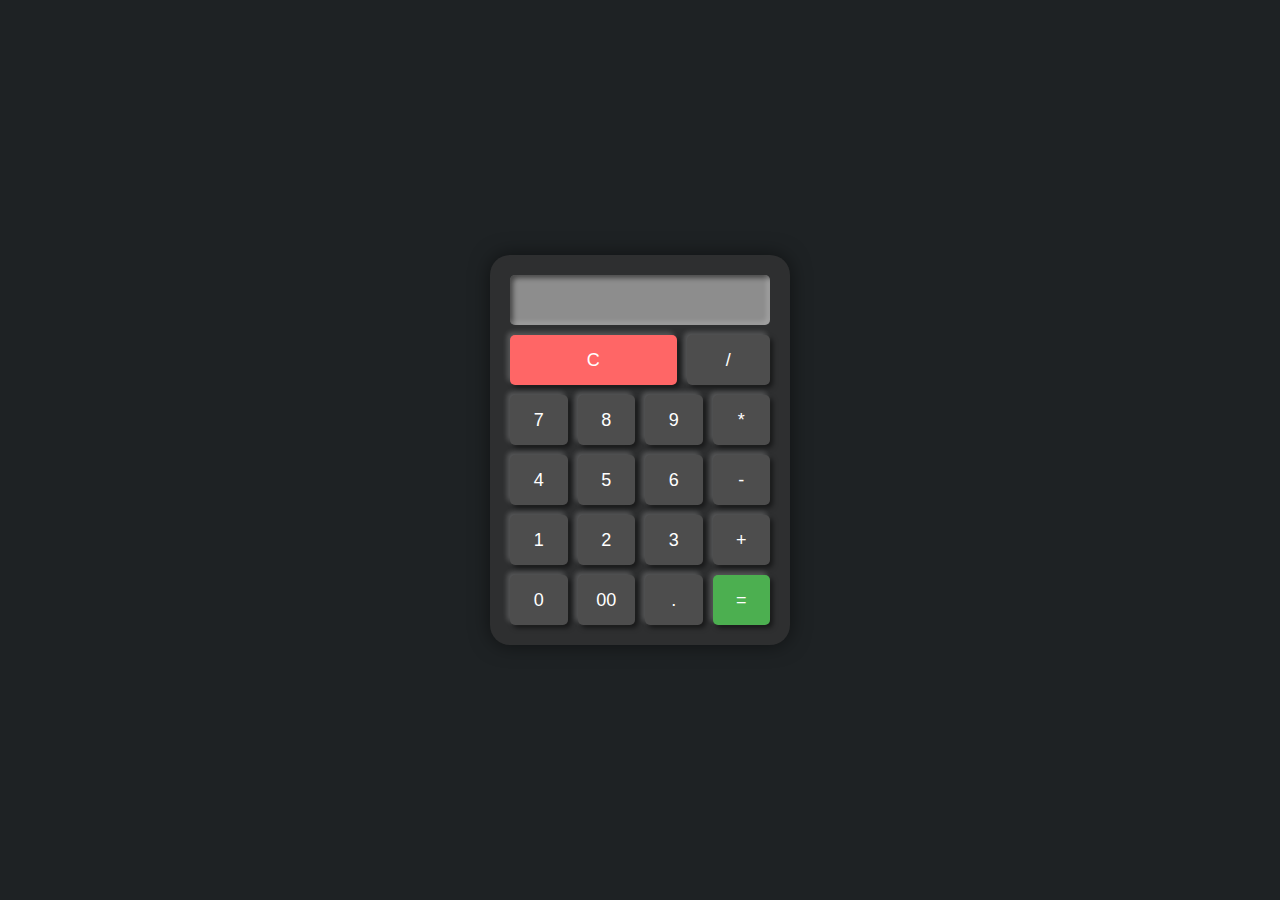
<file: Project_1_Calculator/index.html>
<!DOCTYPE html>
<html lang="en">
<head>
    <meta charset="UTF-8">
    <meta name="viewport" content="width=device-width, initial-scale=1.0">
    <title>Calculator</title>
    <link rel="stylesheet" href="style.css">
</head>
<body>
    <div class="container">
        <div class="calculator">
            <input type="text" class="screen" id="screen" readonly>
            <div class="row">
                <button class="btn clear" id="clear">C</button>
                <button class="btn" data-value="/">/</button>
            </div>
            <div class="row">
                <button class="btn" data-value="7">7</button>
                <button class="btn" data-value="8">8</button>
                <button class="btn" data-value="9">9</button>
                <button class="btn" data-value="*">*</button>
            </div>
            <div class="row">
                <button class="btn" data-value="4">4</button>
                <button class="btn" data-value="5">5</button>
                <button class="btn" data-value="6">6</button>
                <button class="btn" data-value="-">-</button>
            </div>
            <div class="row">
                <button class="btn" data-value="1">1</button>
                <button class="btn" data-value="2">2</button>
                <button class="btn" data-value="3">3</button>
                <button class="btn" data-value="+">+</button>
            </div>
            <div class="row">
                <button class="btn" data-value="0">0</button>
                <button class="btn" data-value="00">00</button>
                <button class="btn" data-value=".">.</button>
                <button class="btn equal" id="equal">=</button>
            </div>
        </div>
    </div>
    <script src="script.js"></script>
</body>
</html>
</file>
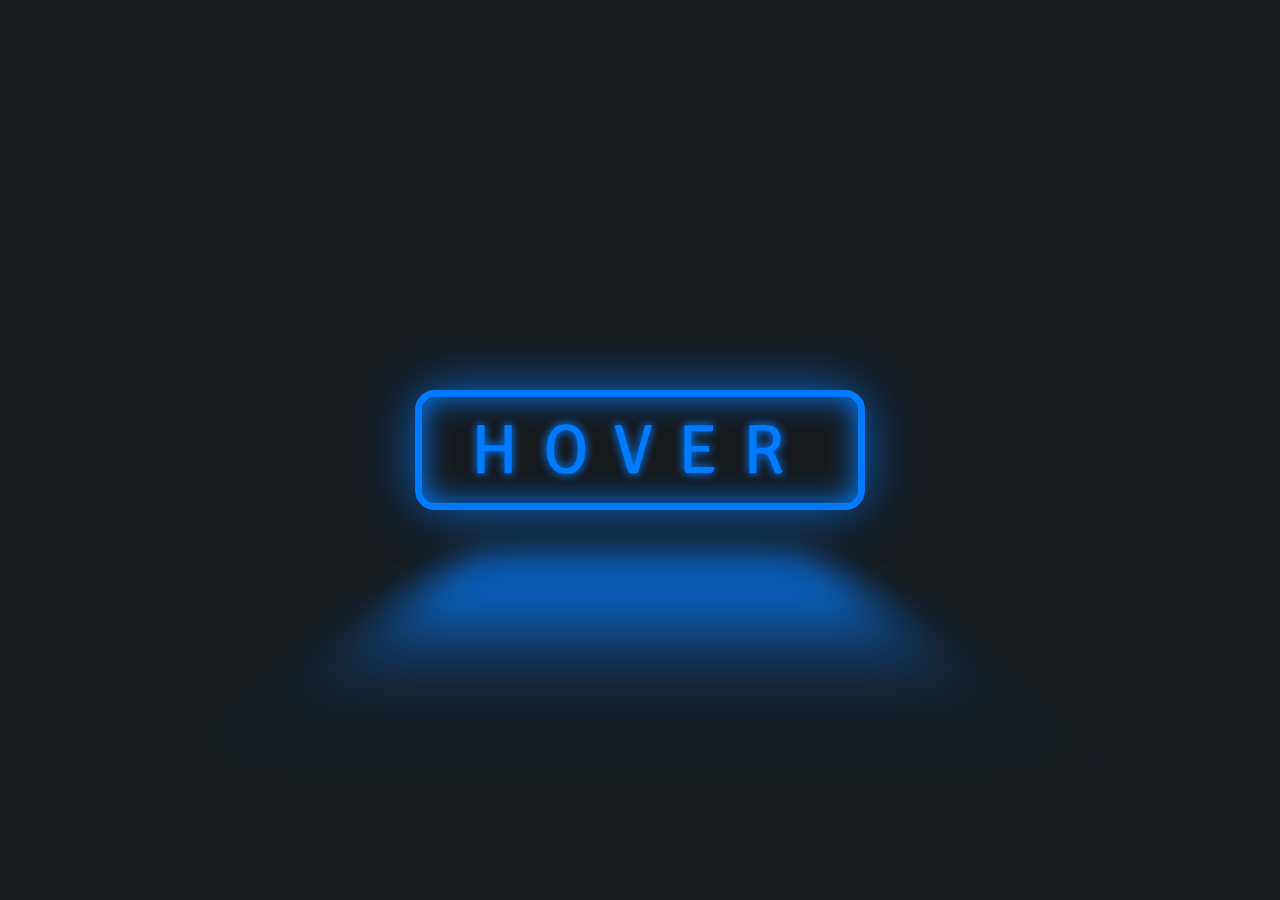
<file: Project_2_Glowing_Button/index.html>
<!DOCTYPE html>
<html lang="en">
<head>
    <meta charset="UTF-8">
    <meta name="viewport" content="width=device-width, initial-scale=1.0">
    <link rel="stylesheet" href="styles.css">
    <title>Glowing Button</title>
</head>
<body>
    <div class="container">
        <button class="glowing-btn" type="button">
            <span class="glowing-text">HOVER</span>
        </button>
    </div>
</body>
</html>
</file>
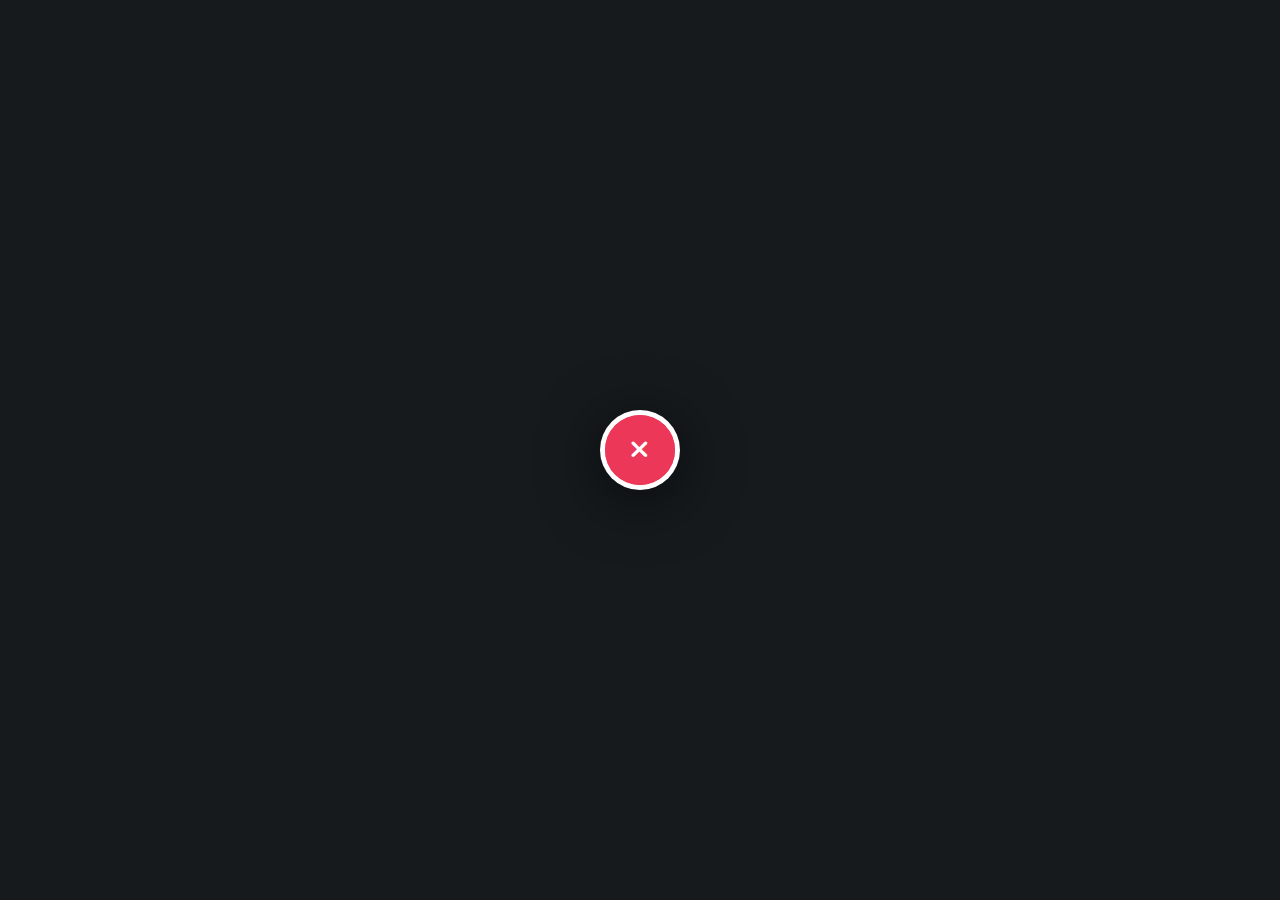
<file: Project_3_Search Bar/index.html>
<!DOCTYPE html>
<html lang="en">
  <head>
    <meta charset="UTF-8" />
    <meta http-equiv="X-UA-Compatible" content="IE=edge" />
    <meta name="viewport" content="width=device-width, initial-scale=1.0" />
    <title>Search Bar</title>
    <link rel="stylesheet" href="style.css" />
    <link
      rel="stylesheet"
      href="https://cdnjs.cloudflare.com/ajax/libs/font-awesome/6.3.0/css/all.min.css"
    />
    <link rel="preconnect" href="https://fonts.googleapis.com" />
    <link rel="preconnect" href="https://fonts.gstatic.com" crossorigin />
    <link
      href="https://fonts.googleapis.com/css2?family=Signika+Negative:wght@300;400;500;600;700&display=swap"
      rel="stylesheet"
    />
  </head>
  <body>
    <div class="container">
      <div class="search-bar">
        <input type="text" placeholder="Type here...">
        <i class="fa-solid fa-magnifying-glass"></i>
        <i class="fa-solid fa-xmark"></i>
      </div>
    </div>
    <script src="script.js"></script>
  </body>
</html>
</file>
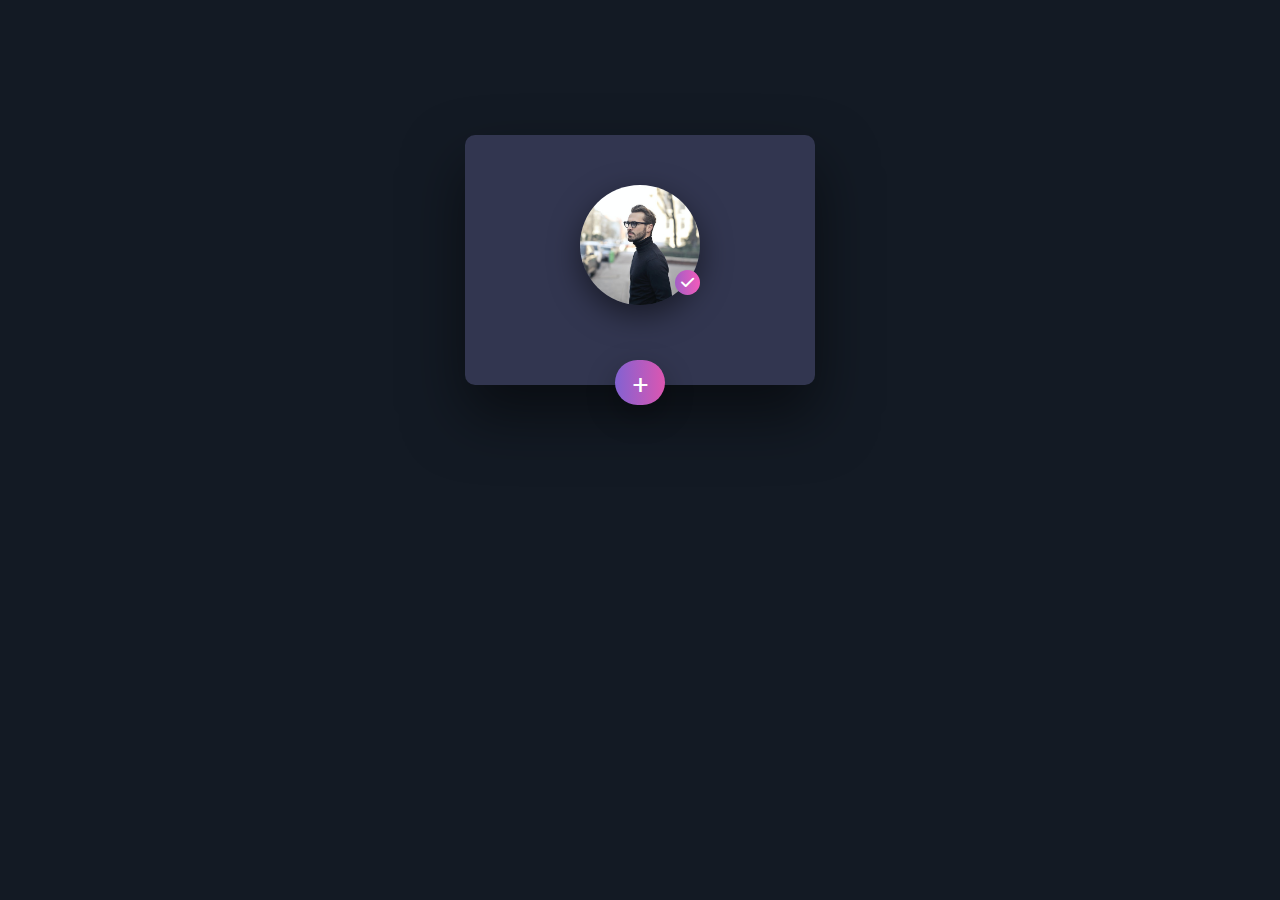
<file: Project_4_Profile_Card/index.html>
<!DOCTYPE html>
<html lang="en">
  <head>
    <meta charset="UTF-8" />
    <meta http-equiv="X-UA-Compatible" content="IE=edge" />
    <meta name="viewport" content="width=device-width, initial-scale=1.0" />
    <title>Profile Card</title>
    <link rel="stylesheet" href="style.css" />
    <link rel="preconnect" href="https://fonts.googleapis.com" />
    <link rel="preconnect" href="https://fonts.gstatic.com" crossorigin />
    <link
      href="https://fonts.googleapis.com/css2?family=Ubuntu:wght@300;400;700&display=swap"
      rel="stylesheet"
    />
    <link
      rel="stylesheet"
      href="https://cdnjs.cloudflare.com/ajax/libs/font-awesome/6.2.1/css/all.min.css"
    />
  </head>
  <body>
    <div class="container">
      <div class="card">
        <div class="card-top">
          <div class="card-top-img">
            <img src="images/profile.jpg" alt="">
            <div class="verified">
              <i class="fa-solid fa-check"></i>
            </div>
          </div> 
        </div>
        <button type="button" class="card-btn">
          <span class="plus">+</span>
          <span class="btn-text">Contact Me</span>
        </button>
        <div class="card-bottom">
          <h1>Suraj Pandey</h1>
          <h3>Web Developer</h3>
          <div class="social-media">
            <div class="social-info">
              <i class="fa-brands fa-linkedin-in"></i>
              <span class="num">15.7K</span>
              <span class="followers">Followers</span>
            </div>
            <div class="social-info">
              <i class="fa-brands fa-instagram"></i>
              <span class="num">155.7K</span>
              <span class="followers">Followers</span>
            </div>
            <div class="social-info">
              <i class="fa-brands fa-facebook-f"></i>
              <span class="num">32.7K</span>
              <span class="followers">Followers</span>
            </div>
          </div>
        </div>
      </div>
    </div>
    <script src="script.js"></script>
  </body>
</html>
</file>
<file: Project_1_Calculator/style.css>
* {
    margin: 0;
    padding: 0;
    box-sizing: border-box;
    font-family: 'Noto Sans', sans-serif;
}

html {
    font-size: 62.5%;
}

body {
    background-color: #1e2224;
    display: flex;
    justify-content: center;
    align-items: center;
    height: 100vh;
}

.container {
    width: 100%;
    height: 100%;
    display: flex;
    justify-content: center;
    align-items: center;
}

.calculator {
    width: 30rem;
    padding: 2rem;
    background-color: #2e2f30;
    border-radius: 2rem;
    box-shadow: 0 0 2rem rgba(0, 0, 0, 0.5);
    display: flex;
    flex-direction: column;
    gap: 1rem;
    justify-content: center;
    align-items: center;
    transform: perspective(1000px); /* Add depth to the layout */
}

.screen {
    width: 100%;
    height: 5rem;
    background-color: #8d8d8d;
    border: none;
    border-radius: 0.5rem;
    text-align: right;
    padding: 1rem;
    font-size: 2.4rem;
    color: #fff;
    pointer-events: none;
    box-shadow: inset -0.3rem -0.3rem 0.5rem rgba(255, 255, 255, 0.2), 
                inset 0.3rem 0.3rem 0.5rem rgba(0, 0, 0, 0.5);
}

.row {
    width: 100%;
    display: flex;
    justify-content: space-between;
    gap: 1rem;
}

.btn {
    flex: 1;
    height: 5rem;
    background-color: #4d4d4d;
    border: none;
    color: #fff;
    font-size: 1.8rem;
    border-radius: 0.5rem;
    box-shadow: -0.3rem -0.3rem 0.5rem rgba(255, 255, 255, 0.2), 
                0.3rem 0.3rem 0.5rem rgba(0, 0, 0, 0.5);
    cursor: pointer;
    transition: all 0.2s ease;
}

.btn:active {
    box-shadow: inset -0.3rem -0.3rem 0.5rem rgba(255, 255, 255, 0.2), 
                inset 0.3rem 0.3rem 0.5rem rgba(0, 0, 0, 0.5);
    transform: translateY(2px); /* Adds a pressed-down effect */
}

.clear {
    flex: 2; /* Makes the 'C' button larger */
    background-color: #ff6666;
    box-shadow: -0.3rem -0.3rem 0.5rem rgba(255, 255, 255, 0.2), 
                0.3rem 0.3rem 0.5rem rgba(0, 0, 0, 0.5);
    transition: all 0.2s ease;
}

.clear:active {
    box-shadow: inset -0.3rem -0.3rem 0.5rem rgba(255, 255, 255, 0.2), 
                inset 0.3rem 0.3rem 0.5rem rgba(0, 0, 0, 0.5);
    transform: translateY(2px); /* Adds a pressed-down effect */
}

.equal {
    background-color: #4caf50;
    box-shadow: -0.3rem -0.3rem 0.5rem rgba(255, 255, 255, 0.2), 
                0.3rem 0.3rem 0.5rem rgba(0, 0, 0, 0.5);
    transition: all 0.2s ease;
}

.equal:active {
    box-shadow: inset -0.3rem -0.3rem 0.5rem rgba(255, 255, 255, 0.2), 
                inset 0.3rem 0.3rem 0.5rem rgba(0, 0, 0, 0.5);
    transform: translateY(2px); /* Adds a pressed-down effect */
}
</file>
<file: Project_2_Glowing_Button/styles.css>
@import url('https://fonts.googleapis.com/css2?family=Signika+Negative:wght@300..700&display=swap');

* {
    margin: 0;
    padding: 0;
    box-sizing: border-box;
    outline: none;
    font-family: 'Signika Negative', sans-serif;
}

/* Additional styles for your glowing button or other elements */
html{
    font-size: 62.5%;
}

.container {
    width: 100%;
    height: 100vh;
    background-color: #161a1d;
    display: flex;
    justify-content: center;
    align-items: center;
}

.glowing-btn{
    width: 45rem;
    height: 12rem;
    background: none;
    border: 0.7rem solid rgb(0, 123, 255);
    border-radius: 2rem;
    color: rgb(0, 123, 255);
    font-size: 7rem;
    letter-spacing: 2.5rem;
    box-shadow: inset 0 0 3rem rgb(0, 123, 255);
    cursor: pointer;
    position: relative;
    perspective: 6rem;
    animation: borderAnim 2s linear infinite;
    transition: all 0.3s;
}

.glowing-btn:hover{
    color: #27292b;
    background: rgb(0, 123, 255);
    box-shadow: 0 0 3rem rgb(0, 123, 255);
    animation: none;
}

@keyframes borderAnim{
    0%{
        opacity: 0.1;
        transform: rotate(0deg);
    }
    2%{
        opacity: 1;
    }
    4%{
        opacity: 0.1;
    }
    8%{
        opacity: 1;
    }
    70%{
        opacity: 0.7;
    }
    100%{
        opacity: 1;
    }

}
.glowing-btn::before{
    content: '';
    width: 100%;
    height: 100%;
    position: absolute;
    top: 0;
    left: 0;
    box-shadow: 0 0 6rem rgb(0, 123, 255);
    transition: all 0.3s;
}

.glowing-btn:hover::before{
    box-shadow: 0 0 15rem rgb(0, 123, 255);
}

.glowing-btn::after{
    content: '';
    position: absolute;
    top: 0;
    left: 50%;
    width: 100%;
    height: 100%;
    background: rgb(0, 123, 255);
    opacity: 0.7;
    transform: translate(-50%, 130%) rotateX(45deg) scale(1, 0.35);
    filter: blur(3rem);
    pointer-events: none;
}

.glowing-btn:hover::after{
    width: 120%;
    height: 120%;
    transform: translate(-50%, 110%) rotateX(45deg) scale(1, 0.35);
    filter: blur(5rem);
    transition: all 0.3s;
}
.glowing-text{
    text-shadow: 0 0 1rem rgba(0, 123, 255, 0.7), 0 0 1rem rgba(0, 123, 255, 0.7);
    animation: textAnim 3s linear infinite;
}

.glowing-btn:hover .glowing-text{
    text-shadow: 0 0 1rem rgba(0, 123, 255, 0.7), 0 0 1rem rgba(0, 123, 255, 0.7);
    animation: none;
}


@keyframes textAnim{
    0%{
        opacity: 0.1;
    }
    2%{
        opacity: 1;
    }
    8%{
        opacity: 0.1;
    }
    9%{
        opacity: 1;
    }
    12%{
        opacity: 0.1;
    }
    20%{
        opacity: 1;
    }
    25%{
        opacity: 0.3;
    }
    30%{
        opacity: 1;
    }
    70%{
        opacity: 0.7;
    }
    72%{
        opacity: .2;
    }
    77%{
        opacity: 0.9;
    }
    100%{
        opacity: 0.9;
    }
}
</file>
<file: Project_3_Search Bar/style.css>
* {
    margin: 0;
    padding: 0;
    box-sizing: border-box;
    outline: none;
    font-family: "Signika Negative", sans-serif;
}

html {
    font-size: 62.5%;
}

.container {
    width: 100%;
    height: 100vh;
    background-color: #161a1d;
    display: flex;
    justify-content: center;
    align-items: center;
}

.search-bar {
    width: 8rem;
    height: 8rem;
    background-color: #fff;
    border-radius: 10rem;
    box-shadow: 0 1rem 6rem rgba(0, 0, 0, 0.6);
    text-align: right;
    position: relative;
    transition: width 0.5s cubic-bezier(0.9, 0, 0.3, 0.9);
}

.change .search-bar {
    width: 45rem;
}

.search-bar input {
    width: 100%;
    height: 100%;
    border: none;
    border-radius: 10rem;
    background-color: none;
    padding: 1rem 7.5rem 1rem 2rem;
    font-size: 2rem;
    opacity: 0; /* Corrected 'opcacity' to 'opacity' */
    transition: opacity 0.5s; /* Corrected 'opcacity' to 'opacity' */
}

.change .search-bar input {
    opacity: 1; /* Corrected 'opcacity' to 'opacity' */
    transition: opacity 0.5s 0.3s;
}

.search-bar i {
    position: absolute;
    top: 50%;
    right: 0.5rem;
    transform: translateY(-50%);
    width: 7rem;
    height: 7rem;
    background-color: #ed3758;
    border-radius: 50%;
    display: flex;
    justify-content: center;
    align-items: center;
    font-size: 2.5rem;
    color: #fff;
    cursor: pointer;
}
</file>
<file: Project_4_Profile_Card/style.css>
*{
    margin: 0;
    padding: 0;
    box-sizing: border-box;
    font-family: "Ubuntu", sans-serif;
}


html{
    font-size: 62.5%;
    background-color: #131a24;
}

.container{
    width: 100%;
    height: 100vh;
    background-color: #131a24;
    position: relative;
}

.card{
    width: 35rem;
    height: 25rem;
    background-color: #323650;
    position: absolute;
    top: 15%;
    left: 50%;
    transform: translateX(-50%);
    border-radius: 1rem;
    box-shadow: 0 3rem 6rem rgba(0, 0, 0, 0.5);
    transition: height 0.5s;
}

.change.card{
    height: 60rem;

}

.card-top{
    height: 25rem;
    position: relative;
}

.card-top-img{
    width: 12rem;
    height: 12rem;   
    position: absolute;
    top: 5rem;
    left: 50%;
    transform: translateX(-50%);
}

.card-top-img img{
    width: 100%;
    height: 100%;
    object-fit: cover;
    border-radius: 50%;
    box-shadow: 0 1rem 3rem rgba(0, 0, 0, 0.5);
}

.verified{
    width: 2.5rem;
    height: 2.5rem;
    background: linear-gradient(to right, #a35ec6, #f35bbb);
    border-radius: 50%;
    display: flex;
    justify-content: center;
    align-items:center;
    position: absolute;
    bottom: 1rem;
    right: 0;
}

.verified i{
    font-size: 1.5rem;
    color: #fff;
}

.card-btn{
    width: 5rem;
    height: 4.5rem;
    background: linear-gradient(to right, #8262d2, #dc56b1);
    position: absolute;
    top: 22.5rem;
    left: 50%;
    transform: translateX(-50%);
    border: none;
    border-radius: 3rem;
    box-shadow: 0 1rem 3rem rgba(0,0,0,.3);
    cursor: pointer;
    transition: width 0.5s;
}

.change .card-btn{
    width: 17rem;

}

.plus{
    position: absolute;
    top: 50%;
    left: 50%;
    transform: translate(-50%, -50%);
    font-size: 3rem;
    color: #fff;
    transition: all 0.5s;
}

.change .plus{
    left: 1.5rem;
    transform: translateY(-50%) rotateZ(-45deg);
}
.btn-text{
    font-size: 1.6rem;
    color: #fff;
    font-weight: bold;
    letter-spacing: 0.1rem;
    position: absolute;
    top: 50%;
    right: 3rem;
    transform: translateY(-50%);
    opacity: 0;
    visibility: hidden;

}

.change .btn-text{
    opacity: 1;
    visibility: visible;
    transition: all 0.5s;
}

.card-bottom{
    height: 35rem;
    display: flex;
    flex-direction: column;
    align-items: center;
    justify-content: space-evenly;
    padding-top: 5rem;
}

.card-bottom h1{
    font-size: 3rem;
    font-weight: 300;
    color: #fff;
    opacity: 0;
    visibility: hidden;
}

.change .card-bottom h1{
    opacity: 1;
    visibility: visible;
    transition: all 0.5s;
}

.card-bottom h3{
    font-size: 1.2rem;
    font-weight: 300;
    color: #d1d1d1;
    letter-spacing: 0.1rem;
    margin-top:-4rem;
    opacity: 0;
    visibility: hidden;
}

.change .card-bottom h3{
    opacity: 1;
    visibility: visible;
    transition: all 0.5s;
}

.social-media {
    width: 100%;
    display: flex;
    justify-content: space-evenly;
}

.social-info{
    display: flex;
    flex-direction: column;
    align-items: center;
    opacity: 0;
    visibility: hidden;
}

.change .social-info{
    opacity: 1;
    visibility: visible;
    transition: all 0.5s;
}

.social-info i{
    width: 6rem;
    height: 6rem;
    display: flex;
    justify-content: center;
    align-items: center;
    border-radius: 50%;
    box-shadow: 0 1rem 3rem rgba(0,0,0,.3);
    font-size: 1.8rem;
    color: #fff;
}

.social-info:nth-child(1) i{
    background: linear-gradient(to right,#0077bb, #51b0e7);
}

.social-info:nth-child(2) i{
    background: linear-gradient(to right,#833ab4, #c13584, #e1306c);
}

.social-info:nth-child(3) i{
    background: linear-gradient(to right,#4267b2, #5b8df1);
}

.num{
    font-size: 1.8rem;
    font-weight: bold'
    color: #eee;
    margin: 1.5rem 0 0.5rem 0;
}

.followers{
    color: #aaa;
}
</file>
